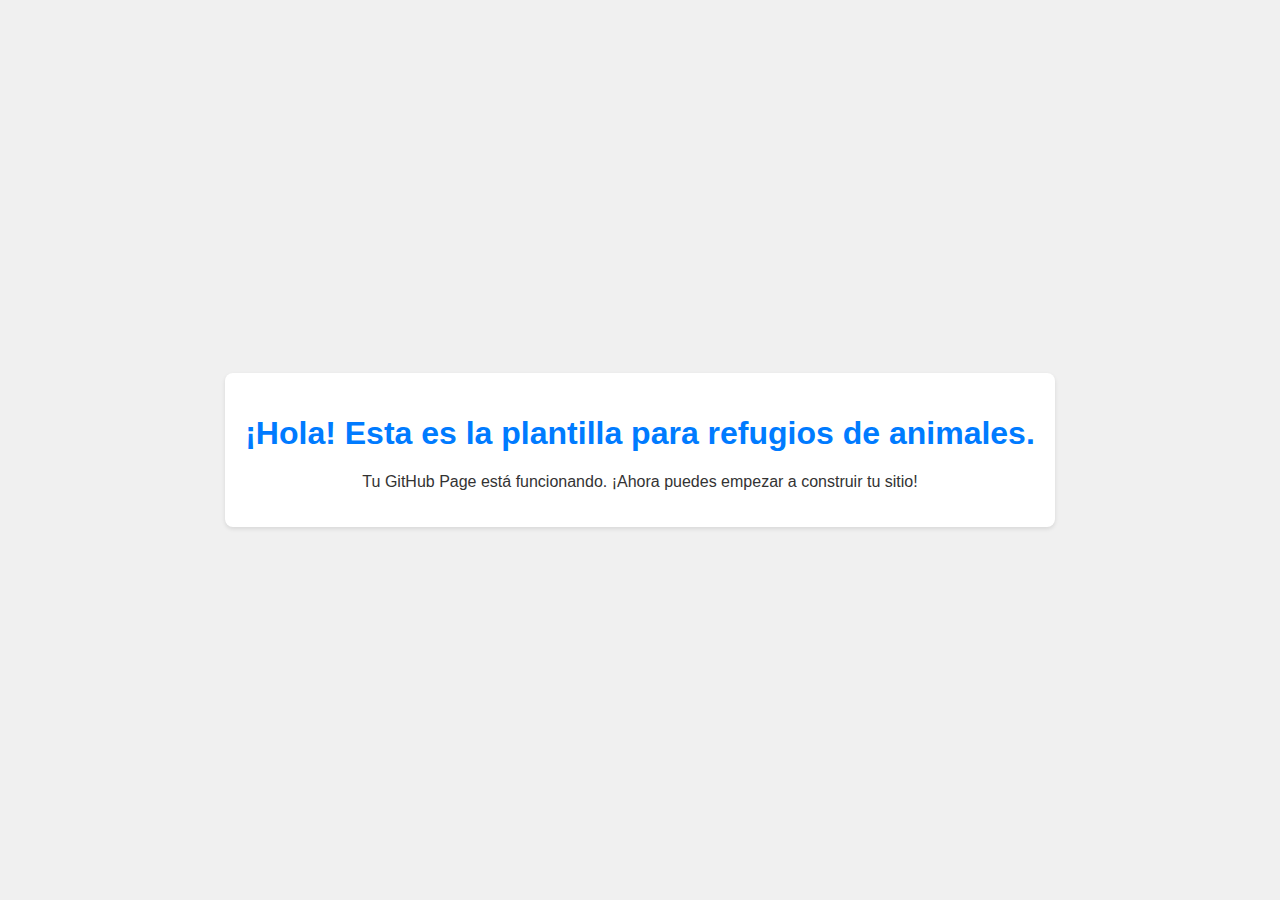
<file: index.html>
<!DOCTYPE html>
<html lang="es">
<head>
    <meta charset="UTF-8">
    <meta name="viewport" content="width=device-width, initial-scale=1.0">
    <title>Plantilla Refugio Animales</title>
    <style>
        body {
            font-family: Arial, sans-serif;
            display: flex;
            justify-content: center;
            align-items: center;
            min-height: 100vh;
            margin: 0;
            background-color: #f0f0f0;
            color: #333;
        }
        .container {
            text-align: center;
            padding: 20px;
            border-radius: 8px;
            background-color: #fff;
            box-shadow: 0 2px 4px rgba(0, 0, 0, 0.1);
        }
        h1 {
            color: #007bff;
        }
    </style>
</head>
<body>
    <div class="container">
        <h1>¡Hola! Esta es la plantilla para refugios de animales.</h1>
        <p>Tu GitHub Page está funcionando. ¡Ahora puedes empezar a construir tu sitio!</p>
    </div>
</body>
</html>
</file>
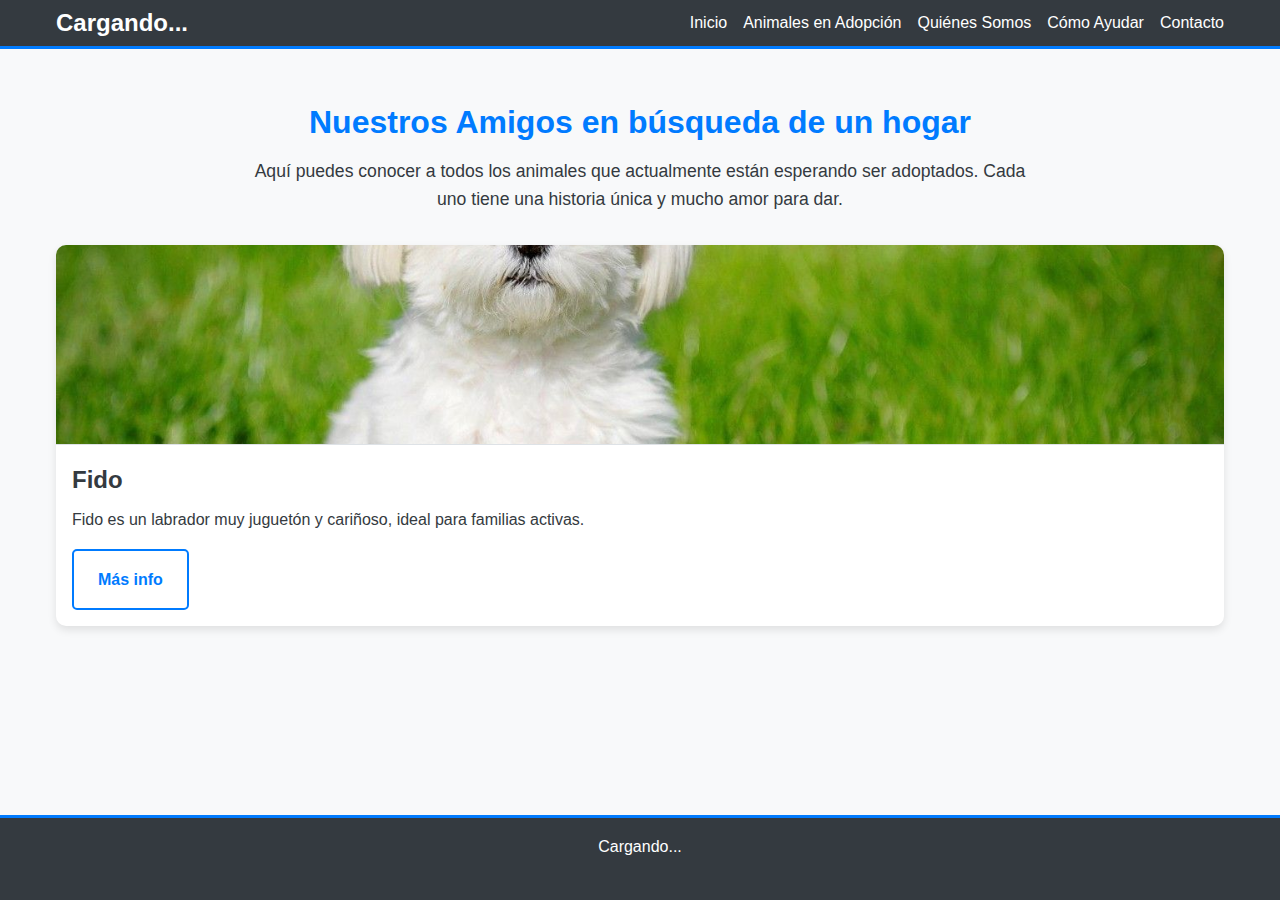
<file: adopcion.html>
<!DOCTYPE html>
<html lang="es">
<head>
    <meta charset="UTF-8">
    <meta name="viewport" content="width=device-width, initial-scale=1.0">
    <!-- El título de la página se cargará dinámicamente desde config.json -->
    <title id="siteTitleDynamic">Cargando...</title>
    <!-- Enlazamos nuestro archivo CSS para los estilos de la página -->
    <link rel="stylesheet" href="css/style.css">
</head>
<body>

    <!-- Encabezado de la página: Contiene el logo y la navegación principal -->
    <header>
        <div class="container">
            <div class="logo">
                <!-- El texto del logo/título del sitio se cargará dinámicamente desde config.json -->
                <a href="index.html" id="siteLogoDynamic">Cargando...</a>
            </div>
            <nav>
                <ul>
                    <li><a href="index.html">Inicio</a></li>
                    <li><a href="adopcion.html">Animales en Adopción</a></li>
                    <li><a href="quienes-somos.html">Quiénes Somos</a></li>
                    <li><a href="como-ayudar.html">Cómo Ayudar</a></li>
                    <li><a href="contacto.html">Contacto</a></li>
                </ul>
            </nav>
        </div>
    </header>

    <!-- Sección principal de contenido para la página de Adopción -->
    <main>
        <section id="adopcion-page" class="adopcion-section">
            <div class="container">
                <h1>Nuestros Amigos en búsqueda de un hogar</h1>
                <p class="section-description">Aquí puedes conocer a todos los animales que actualmente están esperando ser adoptados. Cada uno tiene una historia única y mucho amor para dar.</p>
                
                <!-- La cuadrícula donde se mostrarán TODOS los animales -->
                <div class="animal-grid" id="allAnimalsGrid">
                    <!-- Las tarjetas de todos los animales se insertarán aquí mediante JavaScript -->
                </div>
            </div>
        </section>
    </main>

    <!-- Pie de página: Contiene información de copyright y enlaces a redes sociales -->
    <footer>
        <div class="container">
            <!-- El texto del footer se cargará dinámicamente desde config.json -->
            <p id="footerTextDynamic">Cargando...</p>
            <!-- Los enlaces sociales se generarán aquí con JavaScript desde config.json -->
            <div class="social-links" id="socialLinksDynamic">
                <!-- Los enlaces se generarán aquí con JavaScript -->
            </div>
        </div>
    </footer>

    <!-- Script de JavaScript: Necesario para cargar la configuración y los animales -->
    <script src="js/script.js"></script>

</body>
</html>
</file>
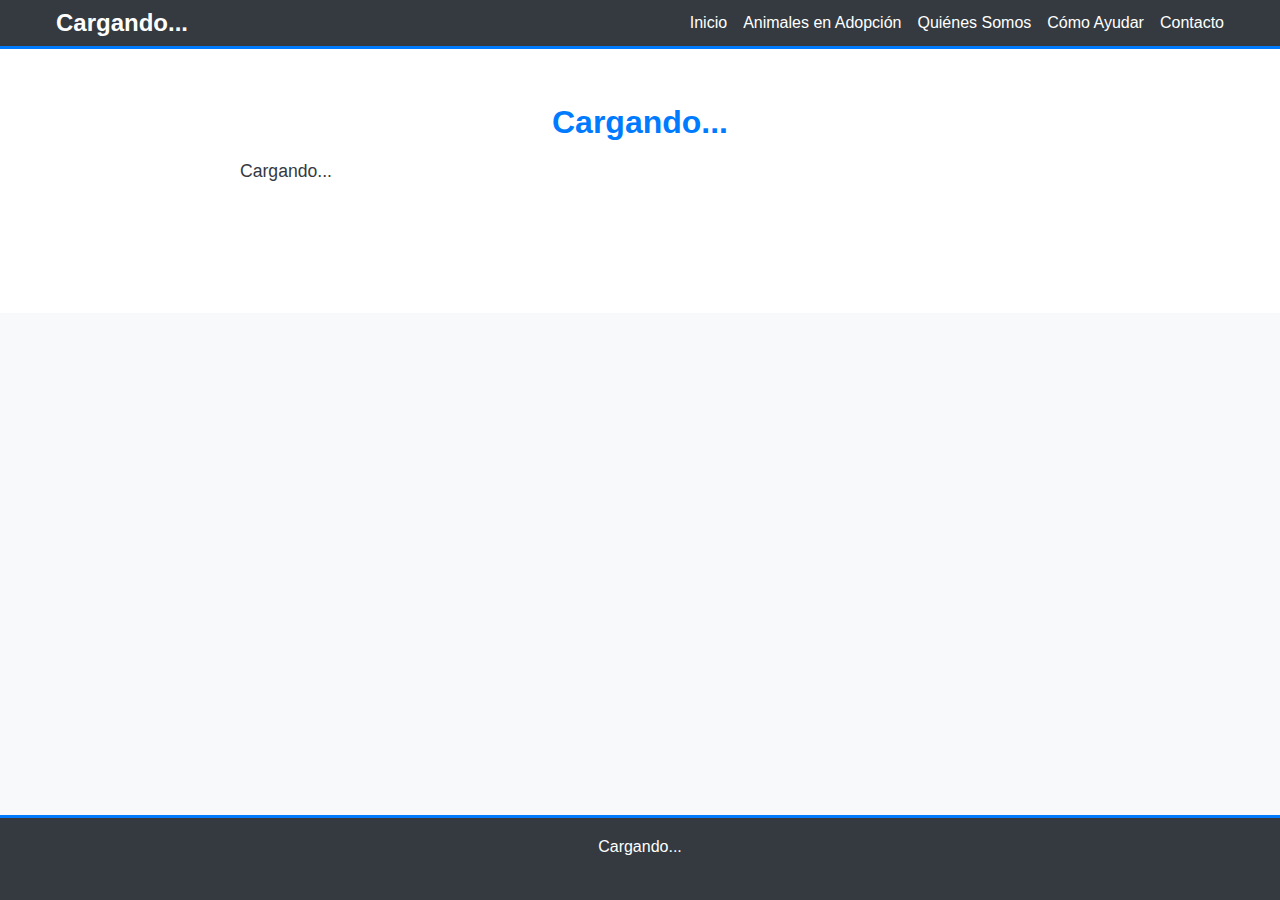
<file: como-ayudar.html>
<!DOCTYPE html>
<html lang="es">
<head>
    <meta charset="UTF-8">
    <meta name="viewport" content="width=device-width, initial-scale=1.0">
    <!-- El título de la página se cargará dinámicamente desde config.json -->
    <title id="siteTitleDynamic">Cargando...</title>
    <!-- Enlazamos nuestro archivo CSS para los estilos de la página -->
    <link rel="stylesheet" href="css/style.css">
</head>
<body>

    <!-- Encabezado de la página: Contiene el logo y la navegación principal -->
    <header>
        <div class="container">
            <div class="logo">
                <!-- El texto del logo/título del sitio se cargará dinámicamente desde config.json -->
                <a href="index.html" id="siteLogoDynamic">Cargando...</a>
            </div>
            <nav>
                <ul>
                    <li><a href="index.html">Inicio</a></li>
                    <li><a href="adopcion.html">Animales en Adopción</a></li>
                    <li><a href="quienes-somos.html">Quiénes Somos</a></li>
                    <li><a href="como-ayudar.html">Cómo Ayudar</a></li>
                    <li><a href="contacto.html">Contacto</a></li>
                </ul>
            </nav>
        </div>
    </header>

    <!-- Sección principal de contenido para la página "Cómo Ayudar" -->
    <main>
        <section id="help-page" class="info-section">
            <div class="container">
                <!-- Título principal de la sección "Cómo Ayudar" -->
                <h1 id="helpTitleDynamic">Cargando...</h1>
                <p class="section-description" id="helpDescriptionDynamic">Cargando...</p>

                <!-- Contenedor donde se insertarán las diferentes secciones de ayuda (económicas, materiales, voluntariado) -->
                <div id="helpSectionsContainer">
                    <!-- Las secciones (donaciones económicas, materiales, voluntariado) se insertarán aquí mediante JavaScript -->
                    <!-- Por ejemplo:
                    <div class="help-section-card">
                        <h2>Donaciones Económicas</h2>
                        <p>...</p>
                        <ul class="help-item-list">
                            <li><strong>PayPal:</strong> ...</li>
                        </ul>
                    </div>
                    -->
                </div>
            </div>
        </section>
    </main>

    <!-- Pie de página: Contiene información de copyright y enlaces a redes sociales -->
    <footer>
        <div class="container">
            <!-- El texto del footer se cargará dinámicamente desde config.json -->
            <p id="footerTextDynamic">Cargando...</p>
            <!-- Los enlaces sociales se generarán aquí con JavaScript desde config.json -->
            <div class="social-links" id="socialLinksDynamic">
                <!-- Los enlaces se generarán aquí con JavaScript -->
            </div>
        </div>
    </footer>

    <!-- Script de JavaScript: Necesario para cargar la configuración y el contenido dinámico -->
    <script src="js/script.js"></script>

</body>
</html>
</file>
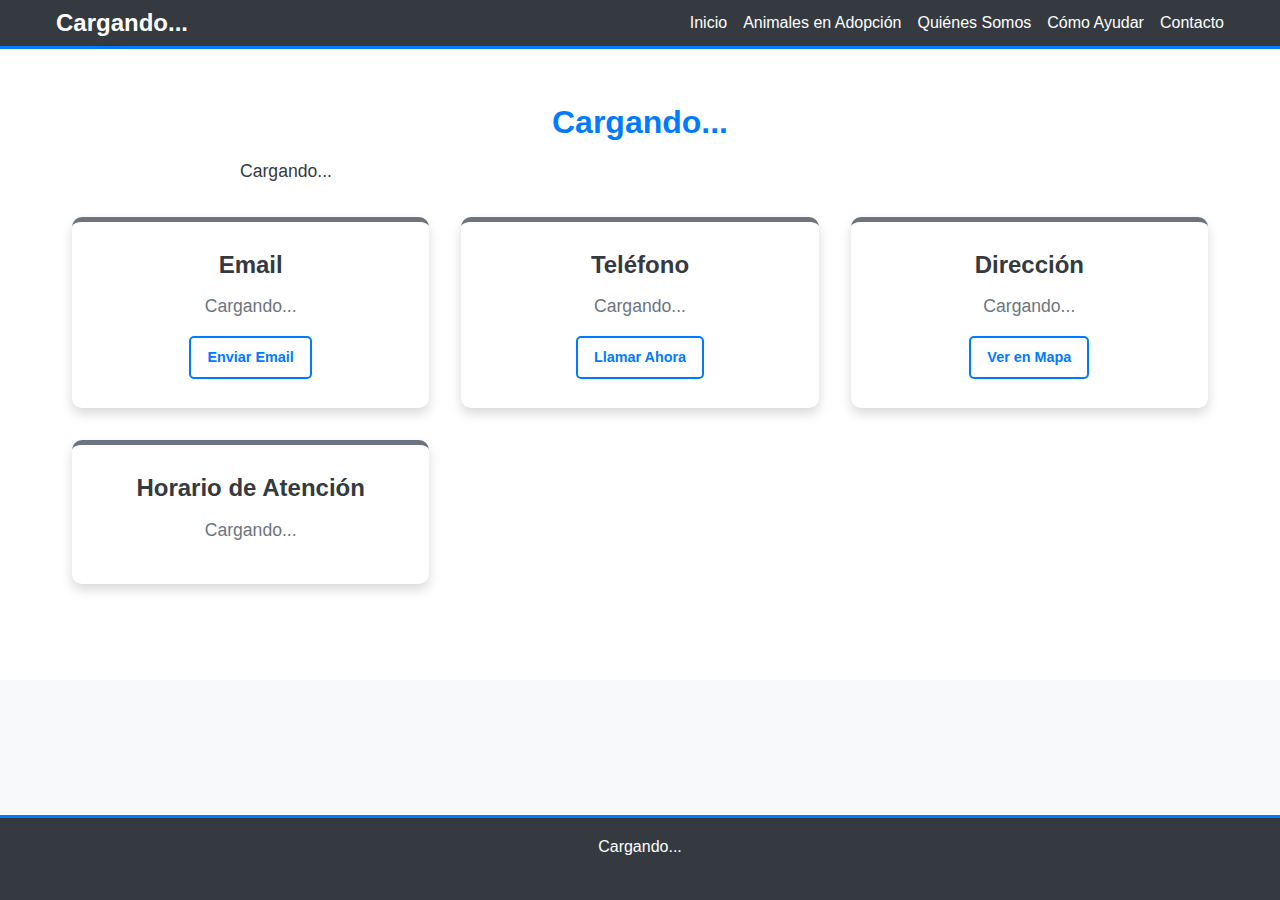
<file: contacto.html>
<!DOCTYPE html>
<html lang="es">
<head>
    <meta charset="UTF-8">
    <meta name="viewport" content="width=device-width, initial-scale=1.0">
    <!-- El título de la página se cargará dinámicamente desde config.json -->
    <title id="siteTitleDynamic">Cargando...</title>
    <!-- Enlazamos nuestro archivo CSS para los estilos de la página -->
    <link rel="stylesheet" href="css/style.css">
</head>
<body>

    <!-- Encabezado de la página: Contiene el logo y la navegación principal -->
    <header>
        <div class="container">
            <div class="logo">
                <!-- El texto del logo/título del sitio se cargará dinámicamente desde config.json -->
                <a href="index.html" id="siteLogoDynamic">Cargando...</a>
            </div>
            <nav>
                <ul>
                    <li><a href="index.html">Inicio</a></li>
                    <li><a href="adopcion.html">Animales en Adopción</a></li>
                    <li><a href="quienes-somos.html">Quiénes Somos</a></li>
                    <li><a href="como-ayudar.html">Cómo Ayudar</a></li>
                    <li><a href="contacto.html">Contacto</a></li>
                </ul>
            </nav>
        </div>
    </header>

    <!-- Sección principal de contenido para la página "Contacto" -->
    <main>
        <section id="contact-page" class="info-section">
            <div class="container">
                <!-- Título principal de la sección de Contacto -->
                <h1 id="contactTitleDynamic">Cargando...</h1>
                <p class="section-description" id="contactDescriptionDynamic">Cargando...</p>

                <!-- Contenedor para la información de contacto -->
                <div class="contact-info-grid">
                    <div class="contact-detail-card">
                        <h3>Email</h3>
                        <p id="contactEmailDynamic">Cargando...</p>
                        <a href="#" id="contactEmailLink" class="btn-secondary small-btn">Enviar Email</a>
                    </div>
                    <div class="contact-detail-card">
                        <h3>Teléfono</h3>
                        <p id="contactPhoneDynamic">Cargando...</p>
                        <a href="#" id="contactPhoneLink" class="btn-secondary small-btn">Llamar Ahora</a>
                    </div>
                    <div class="contact-detail-card">
                        <h3>Dirección</h3>
                        <p id="contactAddressDynamic">Cargando...</p>
                        <a href="#" id="contactAddressLink" class="btn-secondary small-btn" target="_blank">Ver en Mapa</a>
                    </div>
                    <div class="contact-detail-card">
                        <h3>Horario de Atención</h3>
                        <p id="contactHoursDynamic">Cargando...</p>
                    </div>
                </div>
            </div>
        </section>
    </main>

    <!-- Pie de página: Contiene información de copyright y enlaces a redes sociales -->
    <footer>
        <div class="container">
            <!-- El texto del footer se cargará dinámicamente desde config.json -->
            <p id="footerTextDynamic">Cargando...</p>
            <!-- Los enlaces sociales se generarán aquí con JavaScript desde config.json -->
            <div class="social-links" id="socialLinksDynamic">
                <!-- Los enlaces se generarán aquí con JavaScript -->
            </div>
        </div>
    </footer>

    <!-- Script de JavaScript: Necesario para cargar la configuración y el contenido dinámico -->
    <script src="js/script.js"></script>

</body>
</html>
</file>
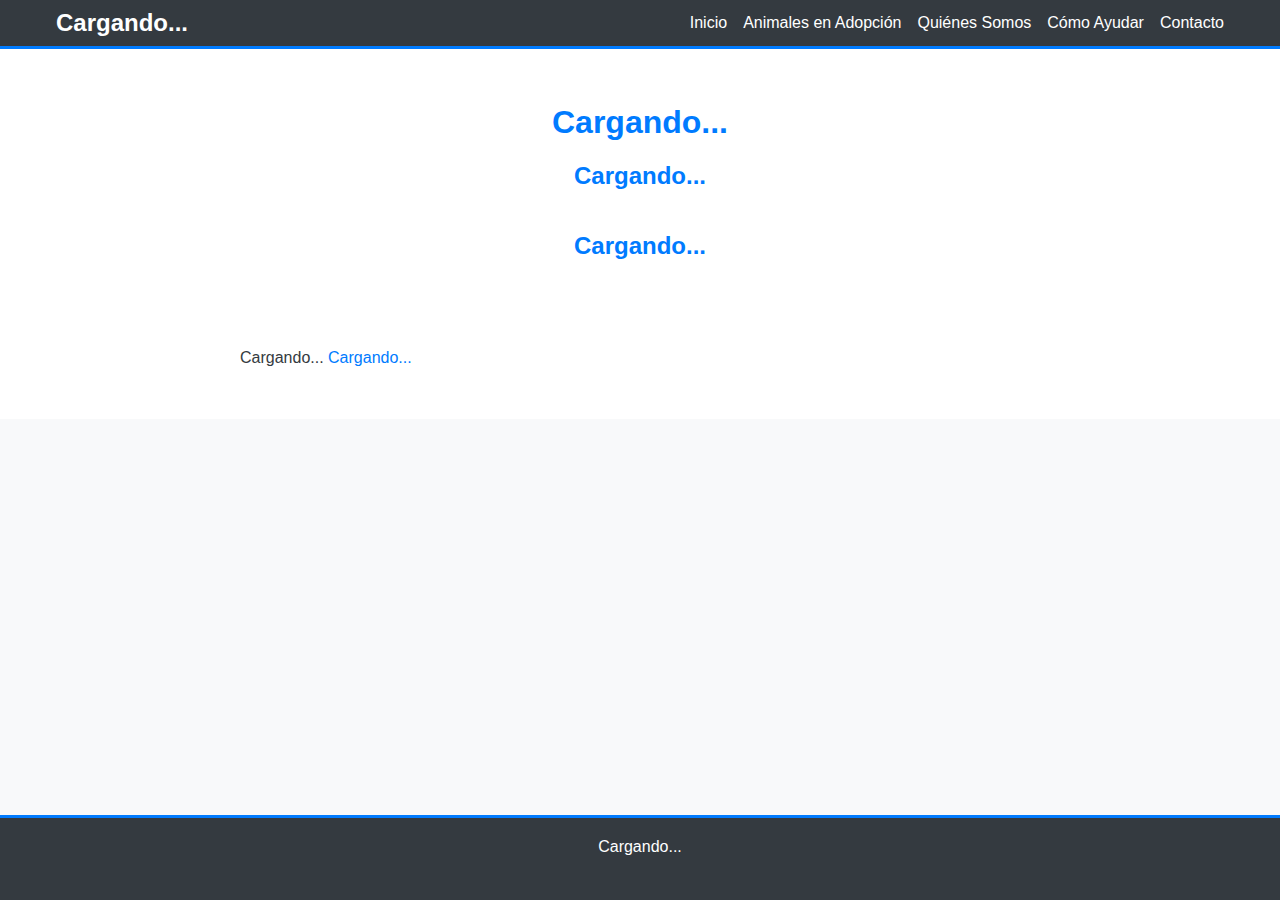
<file: quienes-somos.html>
<!DOCTYPE html>
<html lang="es">
<head>
    <meta charset="UTF-8">
    <meta name="viewport" content="width=device-width, initial-scale=1.0">
    <!-- El título de la página se cargará dinámicamente desde config.json -->
    <title id="siteTitleDynamic">Cargando...</title>
    <!-- Enlazamos nuestro archivo CSS para los estilos de la página -->
    <link rel="stylesheet" href="css/style.css">
</head>
<body>

    <!-- Encabezado de la página: Contiene el logo y la navegación principal -->
    <header>
        <div class="container">
            <div class="logo">
                <!-- El texto del logo/título del sitio se cargará dinámicamente desde config.json -->
                <a href="index.html" id="siteLogoDynamic">Cargando...</a>
            </div>
            <nav>
                <ul>
                    <li><a href="index.html">Inicio</a></li>
                    <li><a href="adopcion.html">Animales en Adopción</a></li>
                    <li><a href="quienes-somos.html">Quiénes Somos</a></li>
                    <li><a href="como-ayudar.html">Cómo Ayudar</a></li>
                    <li><a href="contacto.html">Contacto</a></li>
                </ul>
            </nav>
        </div>
    </header>

    <!-- Sección principal de contenido para la página "Quiénes Somos" -->
    <main>
        <section id="about-us-page" class="info-section">
            <div class="container">
                <!-- Título principal de la sección "Quiénes Somos" -->
                <h1 id="aboutTitleDynamic">Cargando...</h1>
                
                <!-- Párrafos de la misión del refugio -->
                <div id="missionParagraphsDynamic">
                    <!-- Los párrafos se insertarán aquí mediante JavaScript -->
                </div>
                
                <!-- Título de la sección de valores -->
                <h2 id="valuesTitleDynamic">Cargando...</h2>
                <ul id="valuesListDynamic">
                    <!-- Los valores se insertarán aquí mediante JavaScript -->
                </ul>

                <!-- Título de la sección del equipo -->
                <h2 id="teamTitleDynamic">Cargando...</h2>
                <div class="team-grid" id="teamMembersDynamic">
                    <!-- Las tarjetas de los miembros del equipo se insertarán aquí mediante JavaScript -->
                </div>

                <!-- Llamada a la acción final -->
                <p id="aboutCtaDynamic">Cargando... <a href="#" id="aboutCtaLinkDynamic">Cargando...</a></p>
            </div>
        </section>
    </main>

    <!-- Pie de página: Contiene información de copyright y enlaces a redes sociales -->
    <footer>
        <div class="container">
            <!-- El texto del footer se cargará dinámicamente desde config.json -->
            <p id="footerTextDynamic">Cargando...</p>
            <!-- Los enlaces sociales se generarán aquí con JavaScript desde config.json -->
            <div class="social-links" id="socialLinksDynamic">
                <!-- Los enlaces se generarán aquí con JavaScript -->
            </div>
        </div>
    </footer>

    <!-- Script de JavaScript: Necesario para cargar la configuración -->
    <script src="js/script.js"></script>

</body>
</html>
</file>
<file: css/style.css>
/* --- Variables CSS Globales --- */
:root {
    --primary-color: #007bff; /* Azul vibrante para elementos principales */
    --secondary-color: #6c757d; /* Gris para elementos secundarios */
    --accent-color: #28a745; /* Verde para acciones positivas (ej. adopción) */
    --light-bg: #f8f9fa; /* Fondo claro general */
    --white-bg: #ffffff; /* Fondo blanco específico */
    --dark-text: #343a40; /* Color de texto oscuro */
    --light-text: #ffffff; /* Color de texto claro */
    --border-color: #dee2e6; /* Color para bordes y líneas */
    --font-family: 'Inter', sans-serif; /* Fuente principal (se asume que Inter está disponible o se importará) */
    --spacing-unit: 16px; /* Unidad base para márgenes y paddings */
}

/* --- Estilos Globales y Reset Básico --- */
* {
    box-sizing: border-box; /* Incluye padding y border en el ancho/alto del elemento */
    margin: 0;
    padding: 0;
}

body {
    font-family: var(--font-family);
    line-height: 1.6;
    color: var(--dark-text);
    background-color: var(--light-bg);
    min-height: 100vh; /* Asegura que el body ocupe al menos el 100% del alto de la ventana */
    display: flex;
    flex-direction: column; /* Organiza el contenido en columna para el footer pegado abajo */
}

/* Contenedor central para el contenido principal, limita el ancho y centra */
.container {
    max-width: 1200px; /* Ancho máximo del contenido */
    margin: 0 auto; /* Centra el contenedor horizontalmente */
    padding: 0 var(--spacing-unit); /* Padding lateral para que el contenido no toque los bordes */
    width: 100%; /* Asegura que ocupe todo el ancho disponible hasta el max-width */
}

/* Estilos para enlaces generales */
a {
    color: var(--primary-color);
    text-decoration: none; /* Quita el subrayado por defecto */
}

a:hover {
    text-decoration: underline; /* Añade subrayado al pasar el ratón */
}

/* Estilos para títulos h1, h2, etc. */
h1, h2, h3, h4, h5, h6 {
    margin-bottom: calc(var(--spacing-unit) / 2);
    color: var(--primary-color);
}

p {
    margin-bottom: var(--spacing-unit);
}

/* Estilo para las descripciones de las secciones (ej. en Adopción) */
.section-description {
    font-size: 1.1em;
    max-width: 800px;
    margin: 0 auto calc(var(--spacing-unit) * 2); /* Centra y añade margen inferior */
    color: var(--dark-text);
}


/* --- Botones --- */
.btn-primary, .btn-secondary {
    display: inline-block; /* Permite aplicar padding y márgenes como un bloque */
    padding: var(--spacing-unit) calc(var(--spacing-unit) * 1.5);
    border-radius: 5px;
    text-align: center;
    text-decoration: none;
    font-weight: bold;
    transition: background-color 0.3s ease, color 0.3s ease, border-color 0.3s ease; /* Transiciones suaves */
    white-space: nowrap; /* Evita que el texto del botón se rompa en varias líneas */
    margin: calc(var(--spacing-unit) / 2); /* Pequeño margen para botones en línea */
}

.btn-primary {
    background-color: var(--primary-color);
    color: var(--light-text);
    border: 2px solid var(--primary-color);
}

.btn-primary:hover {
    background-color: var(--secondary-color); /* CAMBIO: Usa secondary-color del tema */
    border-color: var(--secondary-color); /* CAMBIO: Borde coincide con el nuevo fondo */
    color: var(--light-text); /* Asegura que el texto siga siendo claro */
    text-decoration: none;
}

.btn-secondary {
    background-color: transparent;
    color: var(--primary-color);
    border: 2px solid var(--primary-color);
}

.btn-secondary:hover {
    background-color: var(--primary-color);
    color: var(--light-text);
    text-decoration: none;
}

/* Estilo para botones más pequeños, usados en listas o ítems específicos */
.small-btn {
    padding: calc(var(--spacing-unit) / 2) var(--spacing-unit);
    font-size: 0.9em;
    margin: 5px; /* Ajuste el margen para botones pequeños */
}


/* --- Encabezado (Header) --- */
header {
    background-color: var(--dark-text);
    color: var(--light-text);
    padding: calc(var(--spacing-unit) / 4) 0; /* REDUCIDO: Menos padding vertical */
    border-bottom: 3px solid var(--primary-color); /* Línea de color distintiva */
}

header .container {
    display: flex;
    justify-content: space-between; /* Espacio entre logo y nav */
    align-items: center;
    flex-wrap: wrap; /* Permite que los elementos se envuelvan en pantallas pequeñas */
}

.logo a {
    color: var(--light-text);
    font-size: 1.5em; /* REDUCIDO: Tamaño de fuente del logo */
    font-weight: bold;
    text-decoration: none;
}

nav ul {
    list-style: none; /* Quita los puntos de la lista */
    display: flex;
    flex-wrap: wrap; /* Para que los ítems de navegación se envuelvan en móviles */
    justify-content: center; /* Centra los ítems en móviles si se envuelven */
}

nav ul li {
    margin-left: var(--spacing-unit);
}

nav ul li a {
    color: var(--light-text);
    text-decoration: none;
    padding: calc(var(--spacing-unit) / 4) 0; /* Un poco de padding vertical */
    display: block; /* Para que el área clickable sea mayor */
    transition: color 0.3s ease;
}

nav ul li a:hover {
    color: var(--primary-color); /* Cambia de color al pasar el ratón */
    text-decoration: none;
}

/* --- Sección Hero (Actualizado con color sólido) --- */
.hero-section {
    background-color: var(--primary-color); /* Fondo de color sólido usando la variable primaria */
    color: var(--light-text);
    text-align: center;
    padding: calc(var(--spacing-unit) * 3) 0; /* REDUCIDO: Padding vertical del hero */
    display: flex;
    align-items: center;
    justify-content: center;
    min-height: 350px; /* REDUCIDO: Altura mínima para la sección */
    flex-direction: column;
}

.hero-section h1 {
    font-size: 3.5em;
    margin-bottom: calc(var(--spacing-unit) / 2);
    color: var(--light-text);
    text-shadow: 2px 2px 4px rgba(0, 0, 0, 0.5);
}

.hero-section p {
    font-size: 1.2em;
    margin-bottom: calc(var(--spacing-unit) * 2);
    max-width: 700px;
    margin-left: auto;
    margin-right: auto;
    text-shadow: 1px 1px 2px rgba(0, 0, 0, 0.5);
}

/* --- Secciones de Contenido General (main section y info-section) --- */
main section {
    padding: calc(var(--spacing-unit) * 3) 0; /* Padding por defecto para secciones principales */
}

/* Base para secciones generales con fondo claro */
.featured-section, .adopcion-section {
    background-color: var(--light-bg);
    text-align: center;
}

/* Base para secciones de información/contenido */
.info-section {
    background-color: var(--white-bg); /* Fondo blanco para las secciones de info */
    text-align: center; /* Texto centrado por defecto en estas secciones */
    padding: calc(var(--spacing-unit) * 3) 0; /* Padding vertical similar a otras secciones */
}


.info-section h2 {
    margin-top: var(--spacing-unit) * 2; /* Margen superior para los sub-títulos */
    margin-bottom: var(--spacing-unit);
}

.info-section p {
    max-width: 800px;
    margin-left: auto;
    margin-right: auto;
    margin-bottom: var(--spacing-unit) * 2;
    text-align: left; /* Alinea los párrafos a la izquierda dentro del contenedor */
}

.info-section ul {
    max-width: 800px;
    margin: 0 auto calc(var(--spacing-unit) * 2); /* Centra la lista y añade margen inferior */
    list-style-type: disc; /* Puntos de lista */
    padding-left: var(--spacing-unit) * 2; /* Indentación para los puntos */
    text-align: left;
}

.info-section ul li {
    margin-bottom: calc(var(--spacing-unit) / 2);
}

/* Estilo para el texto en negrita dentro de las listas de valores */
.info-section ul li strong {
    font-weight: bold; /* Asegura que el texto dentro de <strong> sea negrita */
    color: var(--primary-color); /* Opcional: darle un color diferente a la parte en negrita */
}


/* --- Cuadrícula de Animales Destacados y de Adopción --- */
.animal-grid {
    display: grid;
    grid-template-columns: repeat(auto-fit, minmax(280px, 1fr)); /* Columnas responsivas */
    gap: var(--spacing-unit); /* Espacio entre las tarjetas */
    margin-top: calc(var(--spacing-unit) * 2);
    justify-content: center; /* Centra las tarjetas si no llenan la fila completa */
}

.animal-card {
    background-color: var(--white-bg);
    border-radius: 10px;
    box-shadow: 0 4px 8px rgba(0, 0, 0, 0.1);
    overflow: hidden; /* Asegura que las esquinas redondeadas de la imagen se respeten */
    text-align: left;
    transition: transform 0.3s ease;
    display: flex;
    flex-direction: column;
}

.animal-card:hover {
    transform: translateY(-5px); /* Pequeño efecto al pasar el ratón */
}

.animal-card img {
    width: 100%;
    height: 200px; /* Altura fija para las imágenes de tarjeta */
    object-fit: cover; /* Recorta la imagen para que cubra el espacio sin distorsionarse */
    border-bottom: 1px solid var(--border-color);
}

.animal-card h3 {
    margin: var(--spacing-unit) var(--spacing-unit) calc(var(--spacing-unit) / 2);
    color: var(--dark-text);
    font-size: 1.5em;
}

.animal-card p {
    margin: 0 var(--spacing-unit) var(--spacing-unit);
    flex-grow: 1; /* Permite que el párrafo ocupe el espacio restante */
}

.animal-card .btn-secondary {
    align-self: flex-start; /* Alinea el botón a la izquierda dentro de la tarjeta */
    margin: 0 var(--spacing-unit) var(--spacing-unit);
}

/* --- Cuadrícula y Tarjetas del Equipo --- */
.team-grid {
    display: grid;
    grid-template-columns: repeat(auto-fit, minmax(250px, 1fr)); /* Columnas responsivas para el equipo */
    gap: calc(var(--spacing-unit) * 2); /* Más espacio entre miembros del equipo */
    margin-top: calc(var(--spacing-unit) * 2);
    margin-bottom: calc(var(--spacing-unit) * 3);
    justify-content: center;
    padding: 0 var(--spacing-unit);
}

.team-member-card {
    background-color: var(--white-bg);
    border-radius: 10px;
    box-shadow: 0 4px 8px rgba(0, 0, 0, 0.1);
    padding: var(--spacing-unit);
    text-align: center;
    display: flex;
    flex-direction: column;
    align-items: center;
    transition: transform 0.3s ease;
}

.team-member-card:hover {
    transform: translateY(-5px);
}

.team-member-card img {
    width: 120px; /* Tamaño de la imagen del miembro del equipo */
    height: 120px;
    object-fit: cover;
    border-radius: 50%; /* Hace la imagen circular */
    border: 3px solid var(--primary-color);
    margin-bottom: var(--spacing-unit);
}

.team-member-card h3 {
    color: var(--dark-text);
    margin-bottom: calc(var(--spacing-unit) / 4);
    font-size: 1.3em;
}

.team-member-card p.role { /* Estilo específico para el rol */
    font-style: italic;
    color: var(--secondary-color);
    margin-bottom: calc(var(--spacing-unit) / 2);
}

.team-member-card p {
    font-size: 0.9em;
    color: var(--dark-text);
    flex-grow: 1; /* Para que el texto de descripción ocupe el espacio y empuje el botón */
}

/* --- Secciones de Ayuda --- */
#helpSectionsContainer {
    display: grid;
    grid-template-columns: repeat(auto-fit, minmax(300px, 1fr)); /* 3 columnas responsivas */
    gap: calc(var(--spacing-unit) * 2); /* Espacio entre las tarjetas de sección */
    margin-top: calc(var(--spacing-unit) * 2);
    margin-bottom: calc(var(--spacing-unit) * 3);
    padding: 0 var(--spacing-unit); /* Padding lateral para que las tarjetas no toquen los bordes */
}

.help-section-card {
    background-color: var(--white-bg);
    border-radius: 10px;
    box-shadow: 0 6px 12px rgba(0, 0, 0, 0.15); /* Sombra un poco más pronunciada */
    padding: calc(var(--spacing-unit) * 1.5);
    text-align: left; /* Alinea el texto a la izquierda dentro de la tarjeta */
    display: flex;
    flex-direction: column;
    transition: transform 0.3s ease;
    border-top: 5px solid var(--primary-color); /* Línea superior de color */
}

.help-section-card:hover {
    transform: translateY(-8px); /* Efecto de elevación al pasar el ratón */
}

.help-section-card h2 {
    color: var(--primary-color);
    margin-bottom: var(--spacing-unit);
    font-size: 1.8em;
    text-align: center; /* Centra el título de la tarjeta */
}

.help-section-card p {
    font-size: 1em;
    margin-bottom: var(--spacing-unit);
    color: var(--dark-text);
}

.help-section-card ul.help-item-list {
    list-style-type: none; /* Quita los puntos de lista por defecto */
    padding-left: 0;
    margin-bottom: var(--spacing-unit);
    flex-grow: 1; /* Permite que la lista crezca y empuje el contenido hacia abajo */
}

.help-section-card ul.help-item-list li {
    margin-bottom: calc(var(--spacing-unit) / 2);
}

/* Estilos específicos para ítems de lista con botones (ej. PayPal) */
.help-section-card ul.help-item-list li a.btn-secondary {
    display: inline-block; /* Asegura que el botón se comporte como un elemento de bloque inline */
    margin-right: 10px; /* Espacio a la derecha del botón si hay texto al lado */
    vertical-align: middle; /* Alineación vertical para el botón y el texto si están en la misma línea */
}

/* Estilo para el texto fuerte dentro de los ítems de lista de ayuda (Banco, IBAN) */
.help-section-card ul.help-item-list li strong {
    color: var(--primary-color); /* Color para los títulos de ítems (ej. Banco:, IBAN:) */
    display: block; /* Esto hace que el strong tome su propia línea */
    margin-bottom: 5px; /* Espacio debajo del strong */
    font-size: 1.05em; /* Un poco más grande para resaltar */
}

/* Ajuste para que el infoSpan siga al botón en la misma línea si es posible */
.help-section-card ul.help-item-list li span {
    display: inline; /* Asegura que el span de info siga al botón */
}

/* --- Sección de Contacto: Cuadrícula y Tarjetas --- */
.contact-info-grid {
    display: grid;
    grid-template-columns: repeat(auto-fit, minmax(280px, 1fr)); /* Columnas responsivas */
    gap: calc(var(--spacing-unit) * 2); /* Espacio entre las tarjetas de contacto */
    margin-top: calc(var(--spacing-unit) * 2);
    margin-bottom: calc(var(--spacing-unit) * 3);
    padding: 0 var(--spacing-unit);
    justify-content: center;
}

.contact-detail-card {
    background-color: var(--white-bg);
    border-radius: 10px;
    box-shadow: 0 6px 12px rgba(0, 0, 0, 0.15); /* Sombra consistente con ayuda */
    padding: calc(var(--spacing-unit) * 1.5);
    text-align: center; /* Centra el contenido dentro de la tarjeta */
    display: flex;
    flex-direction: column;
    align-items: center; /* Centra verticalmente los elementos internos */
    transition: transform 0.3s ease;
    border-top: 5px solid var(--secondary-color); /* Línea de color diferente para contraste */
}

.contact-detail-card:hover {
    transform: translateY(-8px); /* Efecto de elevación al pasar el ratón */
}

.contact-detail-card h3 {
    color: var(--dark-text); /* Color más oscuro para el título del detalle */
    margin-bottom: calc(var(--spacing-unit) / 2);
    font-size: 1.5em;
}

.contact-detail-card p {
    flex-grow: 1; /* Permite que el párrafo crezca para empujar los botones */
    margin-bottom: var(--spacing-unit);
    color: var(--secondary-color); /* Texto más suave para la información */
    font-size: 1.1em;
}

.contact-detail-card .btn-secondary {
    margin-top: auto; /* Empuja el botón hacia abajo en la tarjeta */
    align-self: center; /* Centra el botón en la tarjeta */
}

/* --- Estilos para las tarjetas de previsualización en la página de inicio --- */
.home-previews-grid {
    display: grid;
    grid-template-columns: repeat(auto-fit, minmax(300px, 1fr)); /* 3 columnas responsivas */
    gap: calc(var(--spacing-unit) * 2); /* Espacio entre las tarjetas */
    margin-top: calc(var(--spacing-unit) * 2);
    margin-bottom: calc(var(--spacing-unit) * 3);
    padding: 0 var(--spacing-unit); /* Padding lateral para que las tarjetas no toquen los bordes */
    text-align: center; /* Centra las tarjetas si no llenan toda la fila */
}

.preview-card {
    background-color: var(--white-bg);
    border-radius: 10px;
    box-shadow: 0 4px 8px rgba(0, 0, 0, 0.1);
    padding: calc(var(--spacing-unit) * 1.5);
    text-align: center;
    display: flex;
    flex-direction: column;
    align-items: center;
    transition: transform 0.3s ease, box-shadow 0.3s ease;
    border-top: 5px solid var(--primary-color); /* Línea de color para un toque visual */
}

.preview-card:hover {
    transform: translateY(-5px); /* Pequeño efecto de elevación al pasar el ratón */
    box-shadow: 0 8px 16px rgba(0, 0, 0, 0.2); /* Sombra más intensa al pasar el ratón */
}

.preview-card h2 {
    font-size: 1.8em;
    margin-bottom: var(--spacing-unit);
    color: var(--primary-color);
}

.preview-card p {
    flex-grow: 1; /* Permite que el párrafo empuje el botón hacia abajo */
    margin-bottom: var(--spacing-unit);
    font-size: 1em;
}

.preview-card .btn-secondary {
    margin-top: auto; /* Empuja el botón a la parte inferior de la tarjeta */
}


/* --- Pie de Página (Footer) --- */
footer {
    background-color: var(--dark-text);
    color: var(--light-text);
    padding: var(--spacing-unit) 0;
    text-align: center;
    margin-top: auto; /* Empuja el footer a la parte inferior de la página */
    border-top: 3px solid var(--primary-color);
}

footer .container {
    display: flex;
    flex-direction: column;
    align-items: center;
}

.social-links {
    margin-top: calc(var(--spacing-unit) / 2);
}

.social-links a {
    color: var(--primary-color);
    margin: 0 calc(var(--spacing-unit) / 2);
    font-weight: bold;
}

.social-links a:hover {
    text-decoration: underline;
}

/* --- Media Queries para Responsividad (Ajustes para diferentes tamaños de pantalla) --- */

/* Para tablets y pantallas un poco más grandes */
@media (min-width: 768px) {
    header .container {
        flex-wrap: nowrap; /* Evita que el logo y nav se envuelvan */
    }

    nav ul {
        justify-content: flex-end; /* Alinea los ítems de nav a la derecha */
    }
}

/* Para pantallas muy pequeñas (móviles) */
@media (max-width: 576px) {
    .hero-section h1 {
        font-size: 2.5em; /* Reduce el tamaño del título principal */
    }

    .hero-section p {
        font-size: 1em; /* Reduce el tamaño del párrafo del hero */
    }

    header .container {
        flex-direction: column; /* Coloca logo y nav uno debajo del otro */
        text-align: center;
    }

    nav ul {
        margin-top: var(--spacing-unit);
        flex-direction: column; /* Coloca los ítems de nav en columna */
        align-items: center;
    }

    nav ul li {
        margin: calc(var(--spacing-unit) / 2) 0; /* Espacio vertical entre ítems de nav */
    }

    .team-grid, #helpSectionsContainer, .contact-info-grid, .home-previews-grid { /* También la cuadrícula de contacto y home-previews */
        grid-template-columns: 1fr; /* Una sola columna en móviles para todas las cuadrículas */
    }
}
</file>
